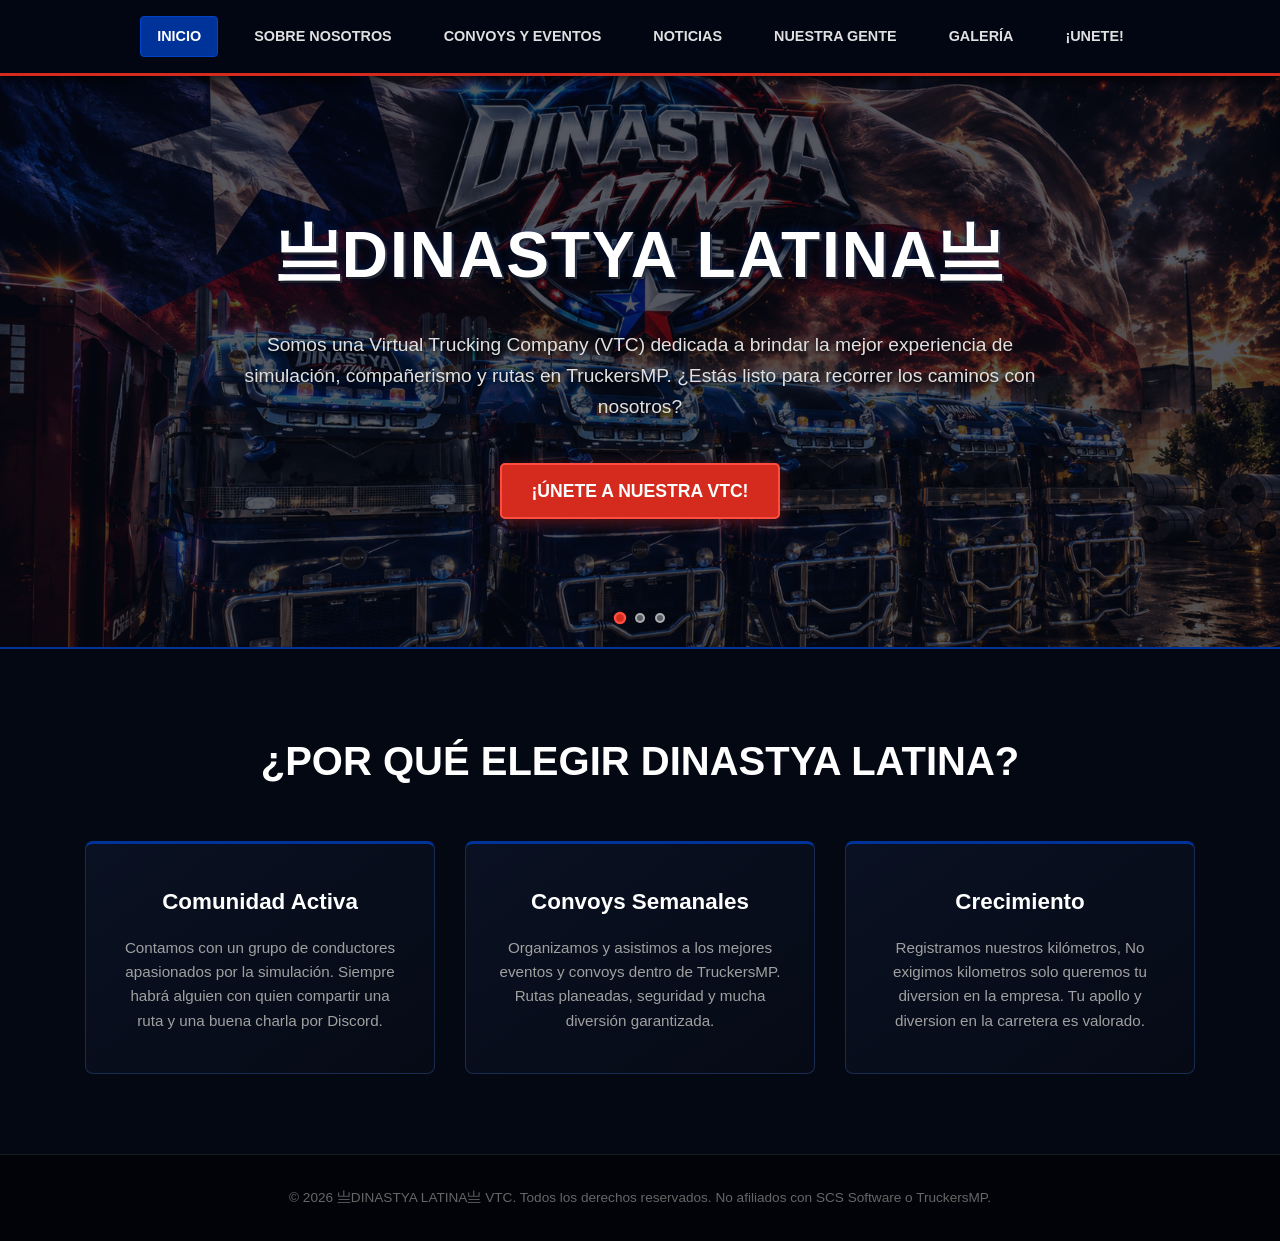
<file: index.html>
<!DOCTYPE html>
<html lang="es">
<head>
    <meta charset="UTF-8">
    <meta name="viewport" content="width=device-width, initial-scale=1.0">
    <title>亗DINASTYA LATINA亗 | VTC TruckersMP</title>
    <link rel="icon" type="image/png" href="imagenes/icono.png">
    <link rel="stylesheet" href="style.css">
</head>
<body>

    <header>
        <nav>
            <a href="index.html" class="active">INICIO</a>
            <a href="about.html">SOBRE NOSOTROS</a>
            <a href="events.html">CONVOYS Y EVENTOS</a>
            <a href="news.html">NOTICIAS</a>
            <a href="hub.html">NUESTRA GENTE</a>
            <a href="gallery.html">GALERÍA</a>
            <a href="contact.html">¡UNETE!</a>
        </nav>
    </header>

    <section class="hero">
        <!-- Fallback por si no hay imágenes -->
        <div class="hero-bg-fallback"></div>

        <!-- Slides de fondo -->
        <div class="hero-slide slide-1 active"></div>
        <div class="hero-slide slide-2"></div>
        <div class="hero-slide slide-3"></div>

        <!-- Contenido -->
        <div class="hero-content">
            <h1>亗DINASTYA LATINA亗</h1>
            <p>Somos una Virtual Trucking Company (VTC) dedicada a brindar la mejor experiencia de simulación, compañerismo y rutas en TruckersMP. ¿Estás listo para recorrer los caminos con nosotros?</p>
            <a href="contact.html" class="btn-unete">¡Únete a nuestra VTC!</a>
        </div>

        <!-- Indicadores de posición -->
        <div class="hero-dots">
            <div class="hero-dot active" data-index="0"></div>
            <div class="hero-dot" data-index="1"></div>
            <div class="hero-dot" data-index="2"></div>
        </div>
    </section>

    <script>
        const slides = document.querySelectorAll('.hero-slide');
        const dots   = document.querySelectorAll('.hero-dot');
        let current  = 0;
        const INTERVAL = 3000; // 5 segundos por imagen

        function goTo(index) {
            slides[current].classList.remove('active');
            dots[current].classList.remove('active');
            current = index % slides.length;
            slides[current].classList.add('active');
            dots[current].classList.add('active');
        }

        // Avance automático
        let timer = setInterval(() => goTo(current + 1), INTERVAL);

        // Click en los puntitos
        dots.forEach(dot => {
            dot.addEventListener('click', () => {
                clearInterval(timer);
                goTo(parseInt(dot.dataset.index));
                timer = setInterval(() => goTo(current + 1), INTERVAL);
            });
        });
    </script>

    <section class="info-section">
        <h2>¿Por qué elegir Dinastya Latina?</h2>
        <div class="features">
            <div class="feature-box">
                <h3>Comunidad Activa</h3>
                <p>Contamos con un grupo de conductores apasionados por la simulación. Siempre habrá alguien con quien compartir una ruta y una buena charla por Discord.</p>
            </div>
            <div class="feature-box">
                <h3>Convoys Semanales</h3>
                <p>Organizamos y asistimos a los mejores eventos y convoys dentro de TruckersMP. Rutas planeadas, seguridad y mucha diversión garantizada.</p>
            </div>
            <div class="feature-box">
                <h3>Crecimiento</h3>
                <p>Registramos nuestros kilómetros, No exigimos kilometros solo queremos tu diversion en la empresa. Tu apollo y diversion en la carretera es valorado.</p>
            </div>
        </div>
    </section>

    <footer>
        <p>&copy; 2026 亗DINASTYA LATINA亗 VTC. Todos los derechos reservados. No afiliados con SCS Software o TruckersMP.</p>
    </footer>
</body>
</html>
</file>
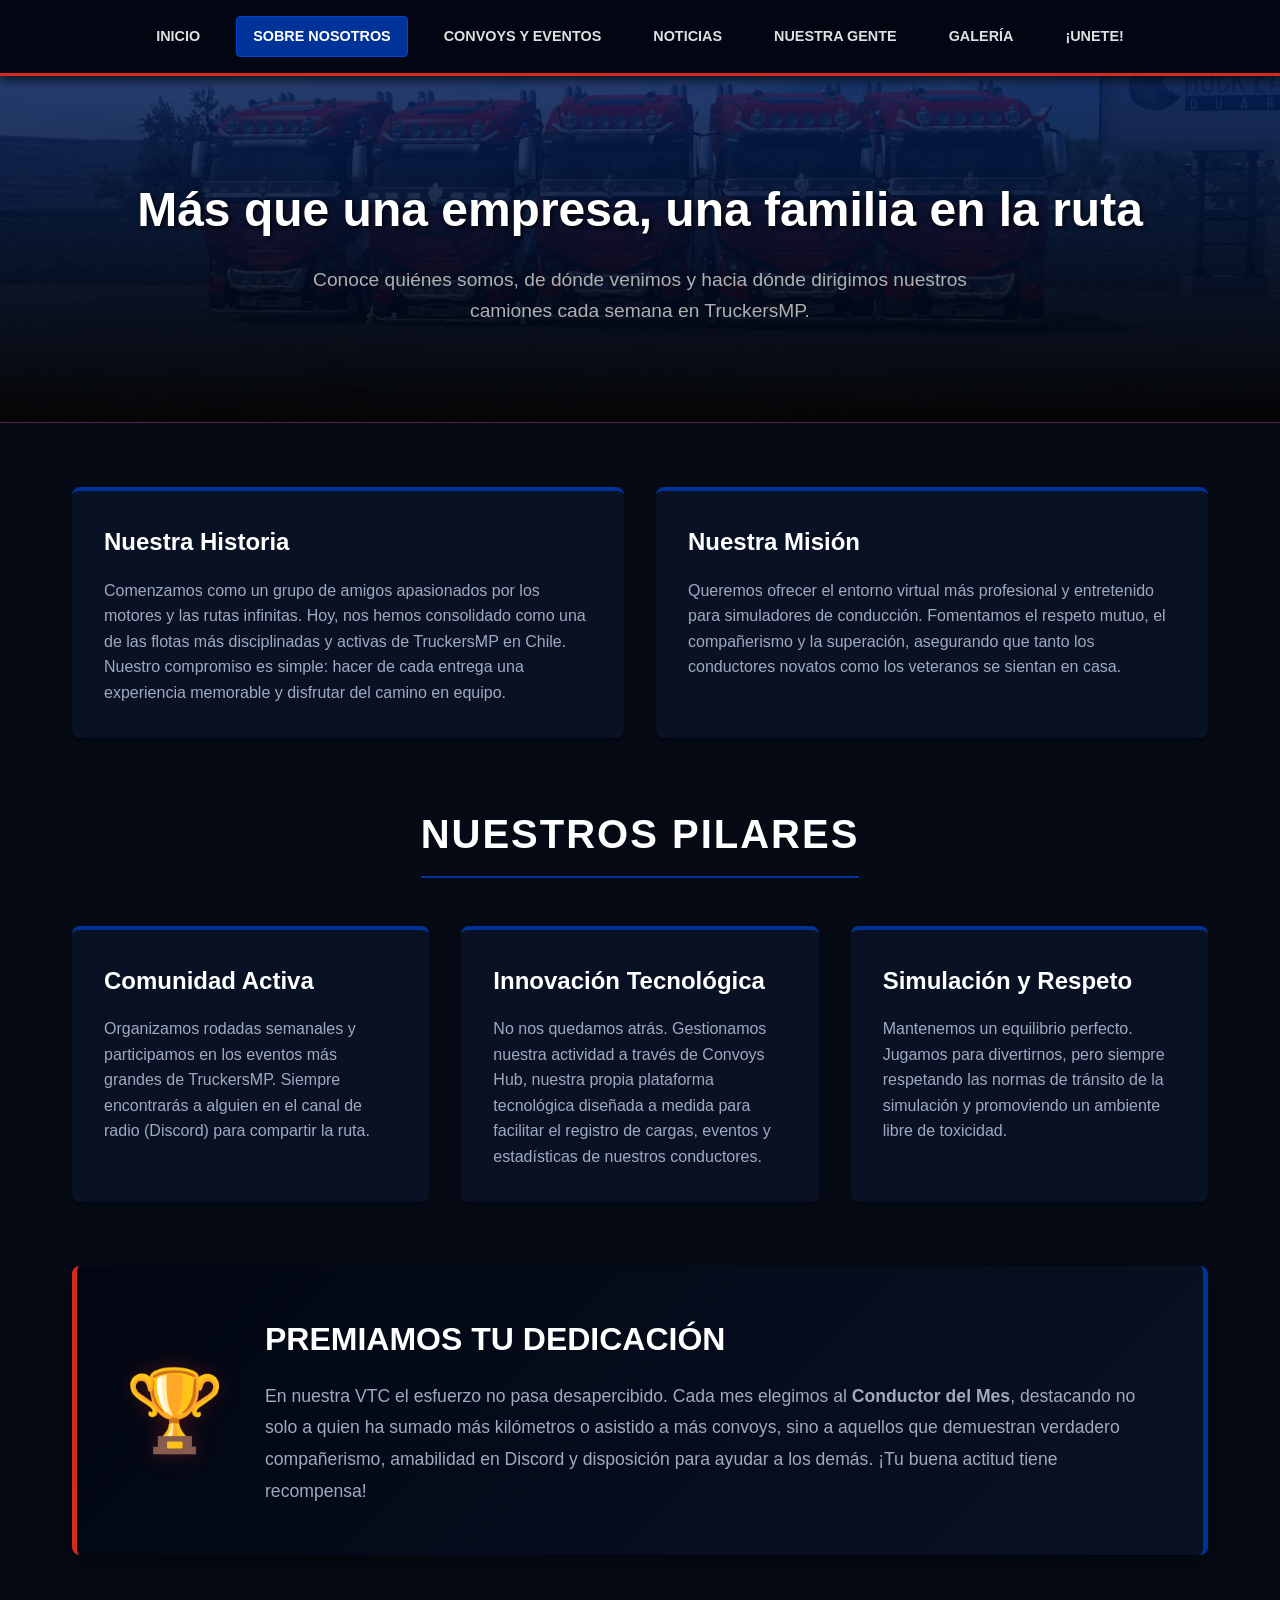
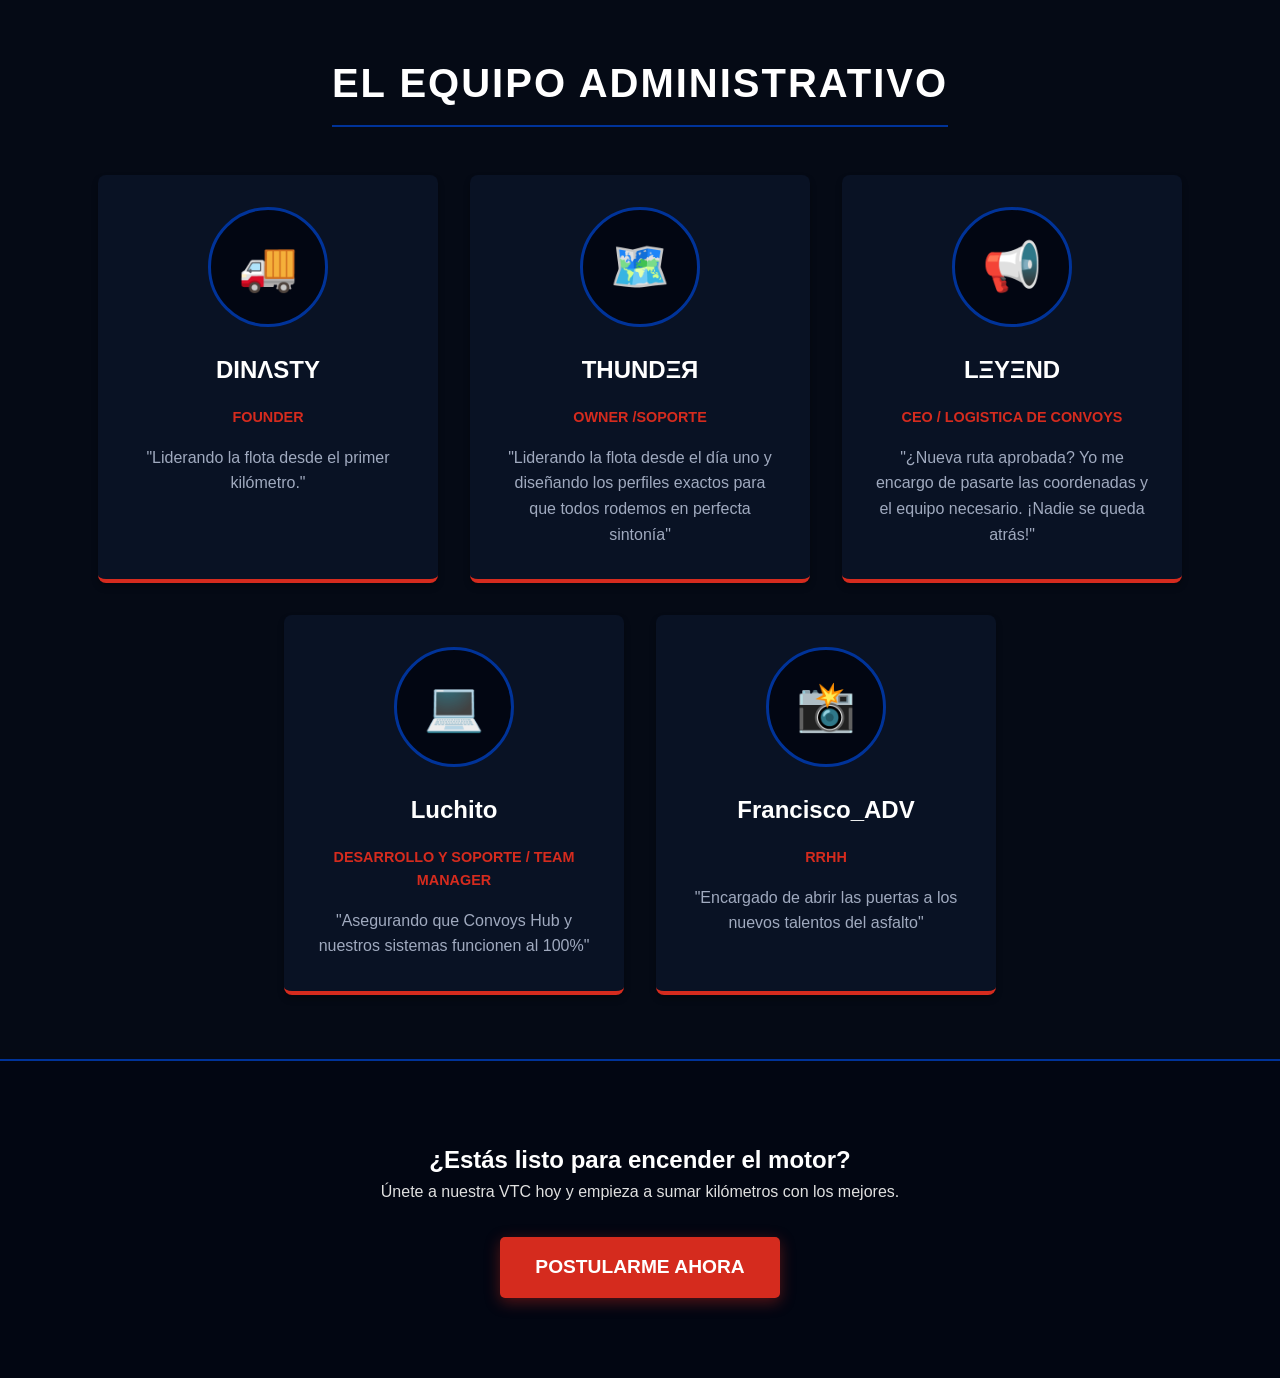
<file: about.html>
<!DOCTYPE html>
<html lang="es">

<head>
    <meta charset="UTF-8">
    <meta name="viewport" content="width=device-width, initial-scale=1.0">
    <title>Sobre Nosotros | VTC</title>
    <link rel="icon" type="image/png" href="imagenes/icono.png">
    <link rel="stylesheet" href="about.css">
</head>

<body>

    <header>
        <nav>
            <a href="index.html">INICIO</a>
            <a href="about.html" class="active">SOBRE NOSOTROS</a>
            <a href="events.html">CONVOYS Y EVENTOS</a>
            <a href="news.html">NOTICIAS</a>
            <a href="hub.html">NUESTRA GENTE</a>
            <a href="gallery.html">GALERÍA</a>
            <a href="contact.html">¡UNETE!</a>
        </nav>
    </header>

    <main>
        <section class="hero-about">
            <h1>Más que una empresa, una familia en la ruta</h1>
            <p>Conoce quiénes somos, de dónde venimos y hacia dónde dirigimos nuestros camiones cada semana en
                TruckersMP.</p>
        </section>

        <section class="container">
            <div class="grid-2">
                <div class="card">
                    <h3>Nuestra Historia</h3>
                    <p>Comenzamos como un grupo de amigos apasionados por los motores y las rutas infinitas. Hoy, nos
                        hemos consolidado como una de las flotas más disciplinadas y activas de TruckersMP en Chile.
                        Nuestro compromiso es simple: hacer de cada entrega una experiencia memorable y disfrutar del
                        camino en equipo.</p>
                </div>
                <div class="card">
                    <h3>Nuestra Misión</h3>
                    <p>Queremos ofrecer el entorno virtual más profesional y entretenido para simuladores de conducción.
                        Fomentamos el respeto mutuo, el compañerismo y la superación, asegurando que tanto los
                        conductores novatos como los veteranos se sientan en casa.</p>
                </div>
            </div>
        </section>

        <section class="container" style="padding-top: 0;">
            <div class="title-wrapper">
                <h2 class="section-title">Nuestros Pilares</h2>
            </div>
            <div class="grid-3">
                <div class="card">
                    <h3>Comunidad Activa</h3>
                    <p>Organizamos rodadas semanales y participamos en los eventos más grandes de TruckersMP. Siempre
                        encontrarás a alguien en el canal de radio (Discord) para compartir la ruta.</p>
                </div>
                <div class="card">
                    <h3>Innovación Tecnológica</h3>
                    <p>No nos quedamos atrás. Gestionamos nuestra actividad a través de Convoys Hub, nuestra propia
                        plataforma tecnológica diseñada a medida para facilitar el registro de cargas, eventos y
                        estadísticas de nuestros conductores.</p>
                </div>
                <div class="card">
                    <h3>Simulación y Respeto</h3>
                    <p>Mantenemos un equilibrio perfecto. Jugamos para divertirnos, pero siempre respetando las normas
                        de tránsito de la simulación y promoviendo un ambiente libre de toxicidad.</p>
                </div>
            </div>
        </section>

        <section class="container" style="padding-top: 0;">
            <div class="award-box">
                <div class="award-icon">🏆</div>
                <div class="award-text">
                    <h2>Premiamos tu Dedicación</h2>
                    <p>En nuestra VTC el esfuerzo no pasa desapercibido. Cada mes elegimos al <strong>Conductor del
                            Mes</strong>, destacando no solo a quien ha sumado más kilómetros o asistido a más convoys,
                        sino a aquellos que demuestran verdadero compañerismo, amabilidad en Discord y disposición para
                        ayudar a los demás. ¡Tu buena actitud tiene recompensa!</p>
                </div>
            </div>
        </section>

        <section class="container" style="padding-top: 0;">
            <div class="title-wrapper">
                <h2 class="section-title">El Equipo Administrativo</h2>
            </div>

            <div class="staff-flex">
                <div class="card staff-card">
                    <div class="staff-avatar">🚚</div>
                    <h3>DINΛSTY</h3>
                    <span class="role">founder</span>
                    <p>"Liderando la flota desde el primer kilómetro."</p>
                </div>
                <div class="card staff-card">
                    <div class="staff-avatar">🗺️</div>
                    <h3>THUNDΞЯ</h3>
                    <span class="role">owner /soporte</span>
                    <p>"Liderando la flota desde el día uno y diseñando los perfiles exactos para que todos rodemos en perfecta sintonía"</p>
                </div>
                <div class="card staff-card">
                    <div class="staff-avatar">📢</div>
                    <h3>LΞYΞND</h3>
                    <span class="role">ceo / logistica de convoys</span>
                    <p>"¿Nueva ruta aprobada? Yo me encargo de pasarte las coordenadas y el equipo necesario. ¡Nadie se
                        queda atrás!"</p>
                </div>
                <div class="card staff-card">
                    <div class="staff-avatar">💻</div>
                    <h3>Luchito</h3>
                    <span class="role">Desarrollo y Soporte / team manager</span>
                    <p>"Asegurando que Convoys Hub y nuestros sistemas funcionen al 100%"</p>
                </div>
                <div class="card staff-card">
                    <div class="staff-avatar">📸</div>
                    <h3>Francisco_ADV</h3>
                    <span class="role">rrhh</span>
                    <p>"Encargado de abrir las puertas a los nuevos talentos del asfalto"</p>
                </div>
            </div>
        </section>

        <section class="cta-section">
            <h2>¿Estás listo para encender el motor?</h2>
            <p>Únete a nuestra VTC hoy y empieza a sumar kilómetros con los mejores.</p>
            <a href="contact.html" class="btn">Postularme Ahora</a>
        </section>
    </main>

</body>

</html>
</file>
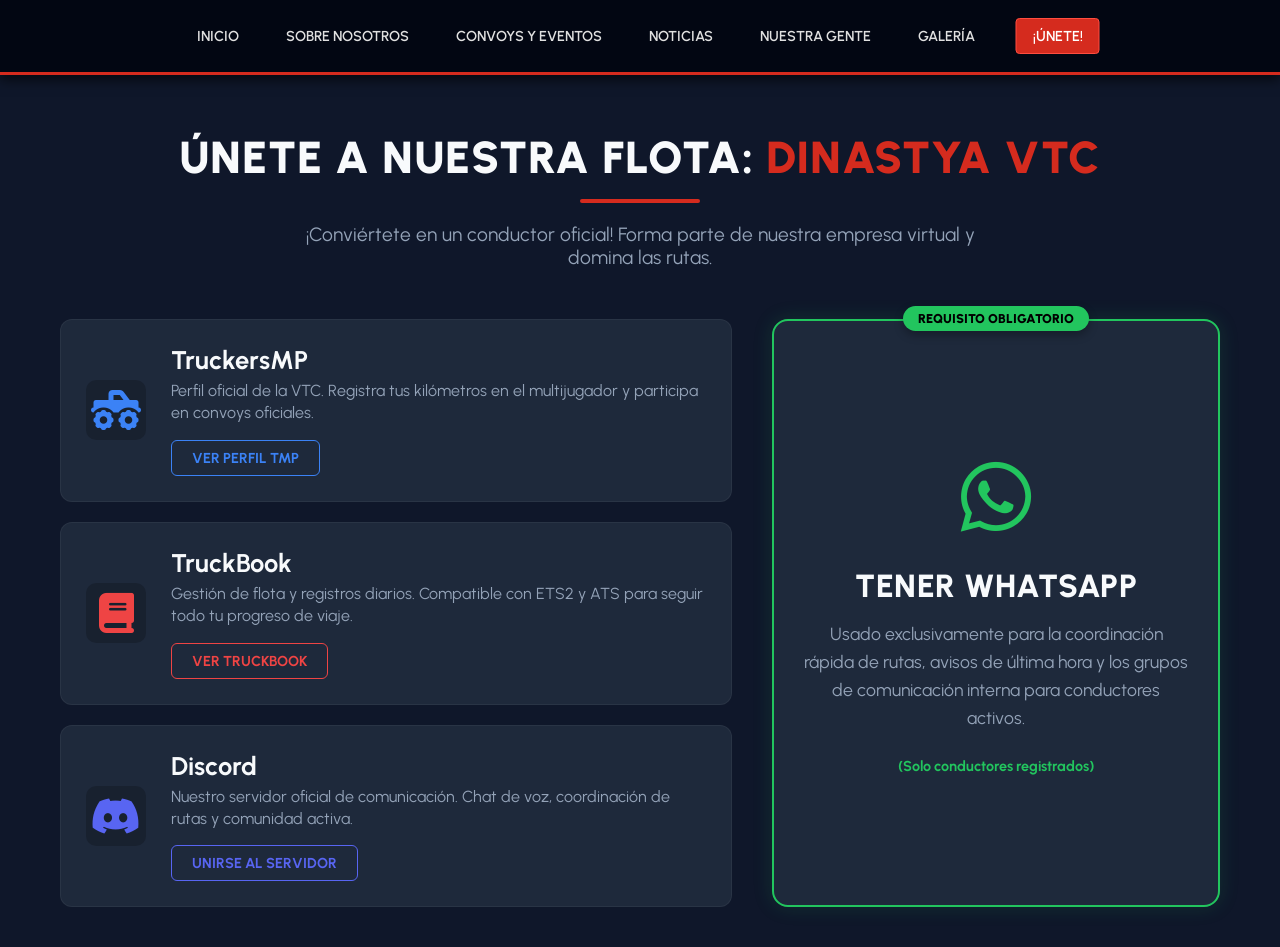
<file: contact.html>
<!DOCTYPE html>
<html lang="es">
<head>
    <meta charset="UTF-8">
    <meta name="viewport" content="width=device-width, initial-scale=1.0">
    <title>Únete a Dinastya VTC</title>
    <link href="https://fonts.googleapis.com/css2?family=Urbanist:wght@400;600;700;900&display=swap" rel="stylesheet">
    <link rel="stylesheet" href="https://cdnjs.cloudflare.com/ajax/libs/font-awesome/6.4.0/css/all.min.css">
    <link rel="icon" type="image/png" href="imagenes/icono.png">    
    <link rel="stylesheet" href="contact.css">
</head>
<body>

    <header class="main-header">
        <nav class="main-nav">
            <!-- Mueve la clase "active" al enlace que corresponda en cada archivo -->
            <a href="index.html">INICIO</a>
            <a href="about.html">SOBRE NOSOTROS</a>
            <a href="events.html">CONVOYS Y EVENTOS</a>
            <a href="news.html">NOTICIAS</a>
            <a href="hub.html">NUESTRA GENTE</a>
            <a href="gallery.html">GALERÍA</a>
            <a href="contact.html" class="btn-nav-unete">¡ÚNETE!</a>
        </nav>
    </header>

    <section class="join-section">
        <div class="join-container">
            
            <header class="join-header">
                <h1>Únete a nuestra flota: <span>Dinastya VTC</span></h1>
                <div class="divisor"></div>
                <p>¡Conviértete en un conductor oficial! Forma parte de nuestra empresa virtual y domina las rutas.</p>
            </header>

            <div class="join-grid">
                
                <div class="links-column">
                    
                    <div class="join-card tmp-card">
                        <div class="card-icon">
                            <i class="fa-solid fa-truck-monster"></i>
                        </div>
                        <div class="card-content">
                            <h3>TruckersMP</h3>
                            <p>Perfil oficial de la VTC. Registra tus kilómetros en el multijugador y participa en convoys oficiales.</p>
                            <a href="https://truckersmp.com/vtc/84535" target="_blank" class="btn-card">Ver Perfil TMP</a>
                        </div>
                    </div>

                    <div class="join-card tb-card">
                        <div class="card-icon">
                            <i class="fa-solid fa-book"></i>
                        </div>
                        <div class="card-content">
                            <h3>TruckBook</h3>
                            <p>Gestión de flota y registros diarios. Compatible con ETS2 y ATS para seguir todo tu progreso de viaje.</p>
                            <a href="https://trucksbook.eu/company/219122" target="_blank" class="btn-card">Ver TruckBook</a>
                        </div>
                    </div>

                    <div class="join-card dc-card">
                        <div class="card-icon">
                            <i class="fa-brands fa-discord"></i>
                        </div>
                        <div class="card-content">
                            <h3>Discord</h3>
                            <p>Nuestro servidor oficial de comunicación. Chat de voz, coordinación de rutas y comunidad activa.</p>
                            <a href="https://discord.com/channels/1181679997770018989/1502462021583765615" target="_blank" class="btn-card">Unirse al Servidor</a>
                        </div>
                    </div>

                </div>

                <div class="requirement-column">
                    <div class="req-card whatsapp-card">
                        <div class="req-badge">Requisito Obligatorio</div>
                        <div class="whatsapp-icon">
                            <i class="fa-brands fa-whatsapp"></i>
                        </div>
                        <h2>Tener WhatsApp</h2>
                        <p class="req-desc">
                            Usado exclusivamente para la coordinación rápida de rutas, avisos de última hora y los grupos de comunicación interna para conductores activos.
                        </p>
                        <span class="req-note">(Solo conductores registrados)</span>
                    </div>
                </div>

            </div>

        </div>
    </section>

</body>
</html>
</file>
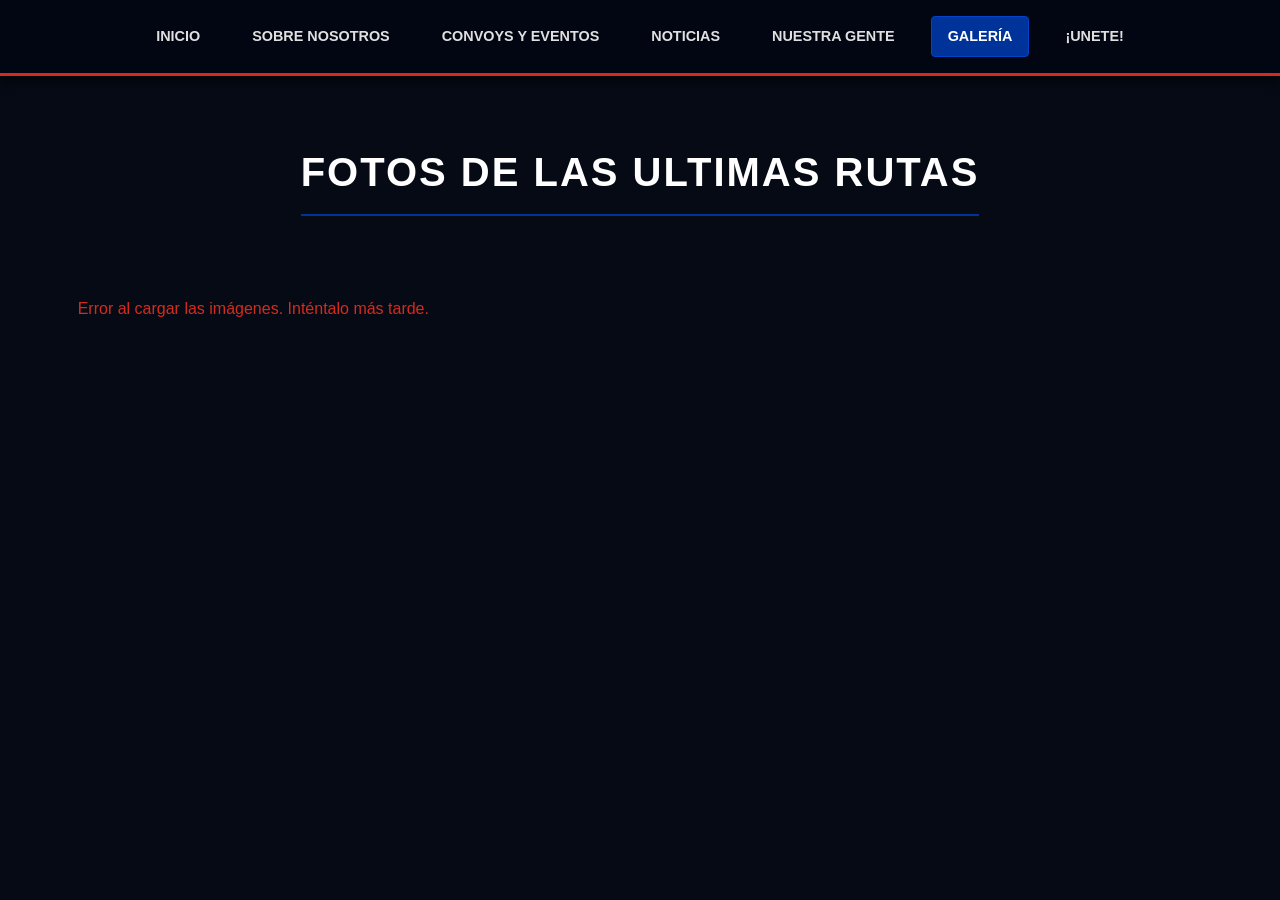
<file: gallery.html>
<!DOCTYPE html>
<html lang="es">

<head>
    <meta charset="UTF-8">
    <meta name="viewport" content="width=device-width, initial-scale=1.0">
    <title>Galería | VTC</title>
    <link rel="icon" type="image/png" href="imagenes/icono.png">
    <link rel="stylesheet" href="gallery.css"> 
</head>

<body>

    <header>
        <nav>
            <a href="index.html">INICIO</a>
            <a href="about.html">SOBRE NOSOTROS</a>
            <a href="events.html">CONVOYS Y EVENTOS</a>
            <a href="news.html">NOTICIAS</a>
            <a href="hub.html">NUESTRA GENTE</a>
            <a href="gallery.html" class="active">GALERÍA</a>
            <a href="contact.html">¡UNETE!</a>
        </nav>
    </header>

    <main>
        <section class="container">
            <div class="title-wrapper">
                <h2 class="section-title">Fotos de las ultimas rutas</h2>
            </div>
            
            <div class="grid-galeria" id="galeria-fotos">
                </div>
        </section>
    </main>

    <script>
        // CONFIGURACIÓN DE TU SUPABASE
        // Reemplaza esto con tus credenciales reales de Supabase
        const SUPABASE_URL = 'https://njkiskomshvikwvxbpbf.supabase.co';
        const SUPABASE_ANON_KEY = 'sb_publishable_FRN5siu71w2-l0mCNpcZLA_3-F2Wmls';

        async function cargarGaleria() {
            const contenedor = document.getElementById('galeria-fotos');
            
            try {
                // Hacemos la petición a la API de Supabase ordenando por las más recientes
                const respuesta = await fetch(`${SUPABASE_URL}/rest/v1/galeria?select=*&order=created_at.desc`, {
                    headers: {
                        'apikey': SUPABASE_ANON_KEY,
                        'Authorization': `Bearer ${SUPABASE_ANON_KEY}`
                    }
                });

                if (!respuesta.ok) {
                    throw new Error('Error al conectar con Supabase');
                }

                const fotos = await respuesta.json();

                // Si no hay fotos todavía
                if (fotos.length === 0) {
                    contenedor.innerHTML = `<p style="text-align:center; color:#a0a0a0; width:100%;">Pronto verás las fotos de los convoys aquí...</p>`;
                    return;
                }

                // Limpiamos el contenedor por si acaso
                contenedor.innerHTML = '';

                // Recorremos las fotos de la base de datos y creamos las etiquetas <img>
                fotos.forEach(foto => {
                    const img = document.createElement('img');
                    img.src = foto.url_imagen;
                    img.alt = foto.descripcion || 'Foto de Convoy';
                    img.className = 'foto-galeria';
                    
                    contenedor.appendChild(img);
                });

            } catch (error) {
                console.error('Error:', error);
                contenedor.innerHTML = `<p style="text-align:center; color:#D52B1E; width:100%;">Error al cargar las imágenes. Inténtalo más tarde.</p>`;
            }
        }

        // Ejecutar la función cuando cargue la página
        document.addEventListener('DOMContentLoaded', cargarGaleria);
    </script>

</body>
</html>
</file>
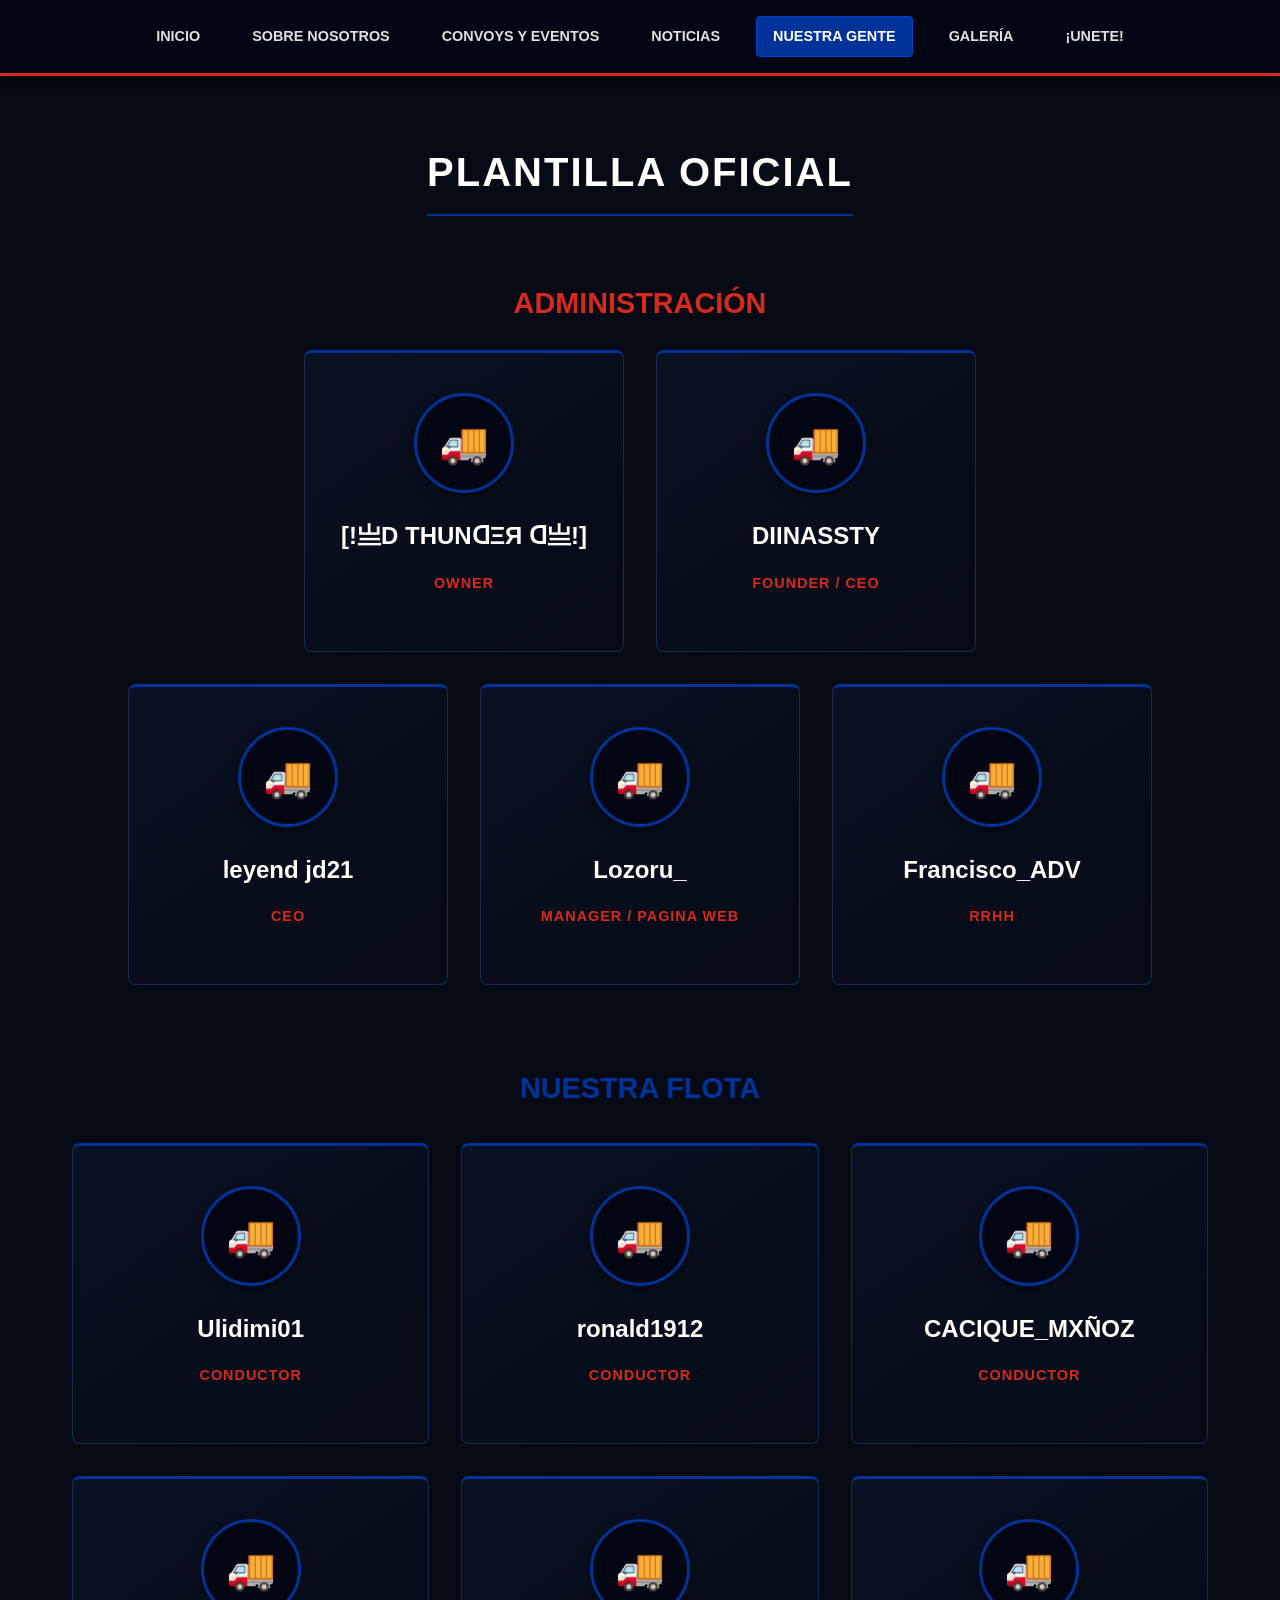
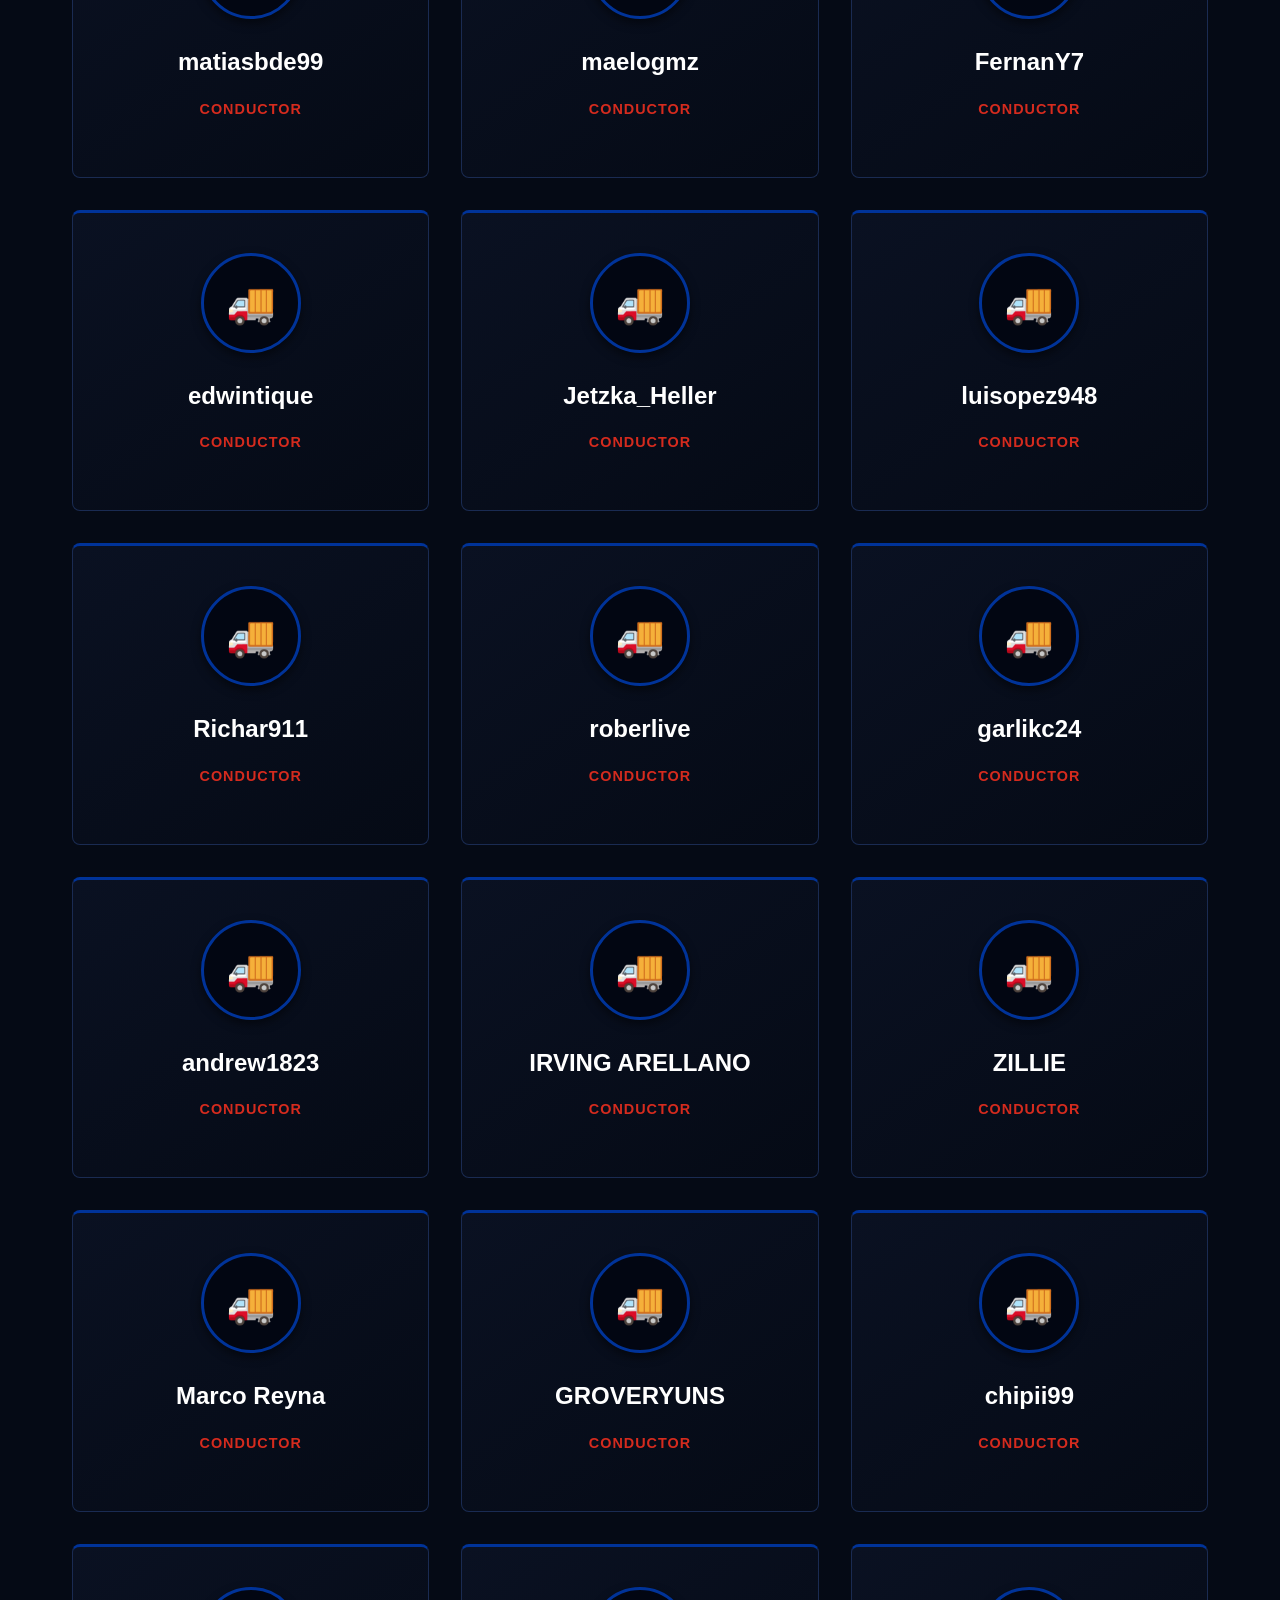
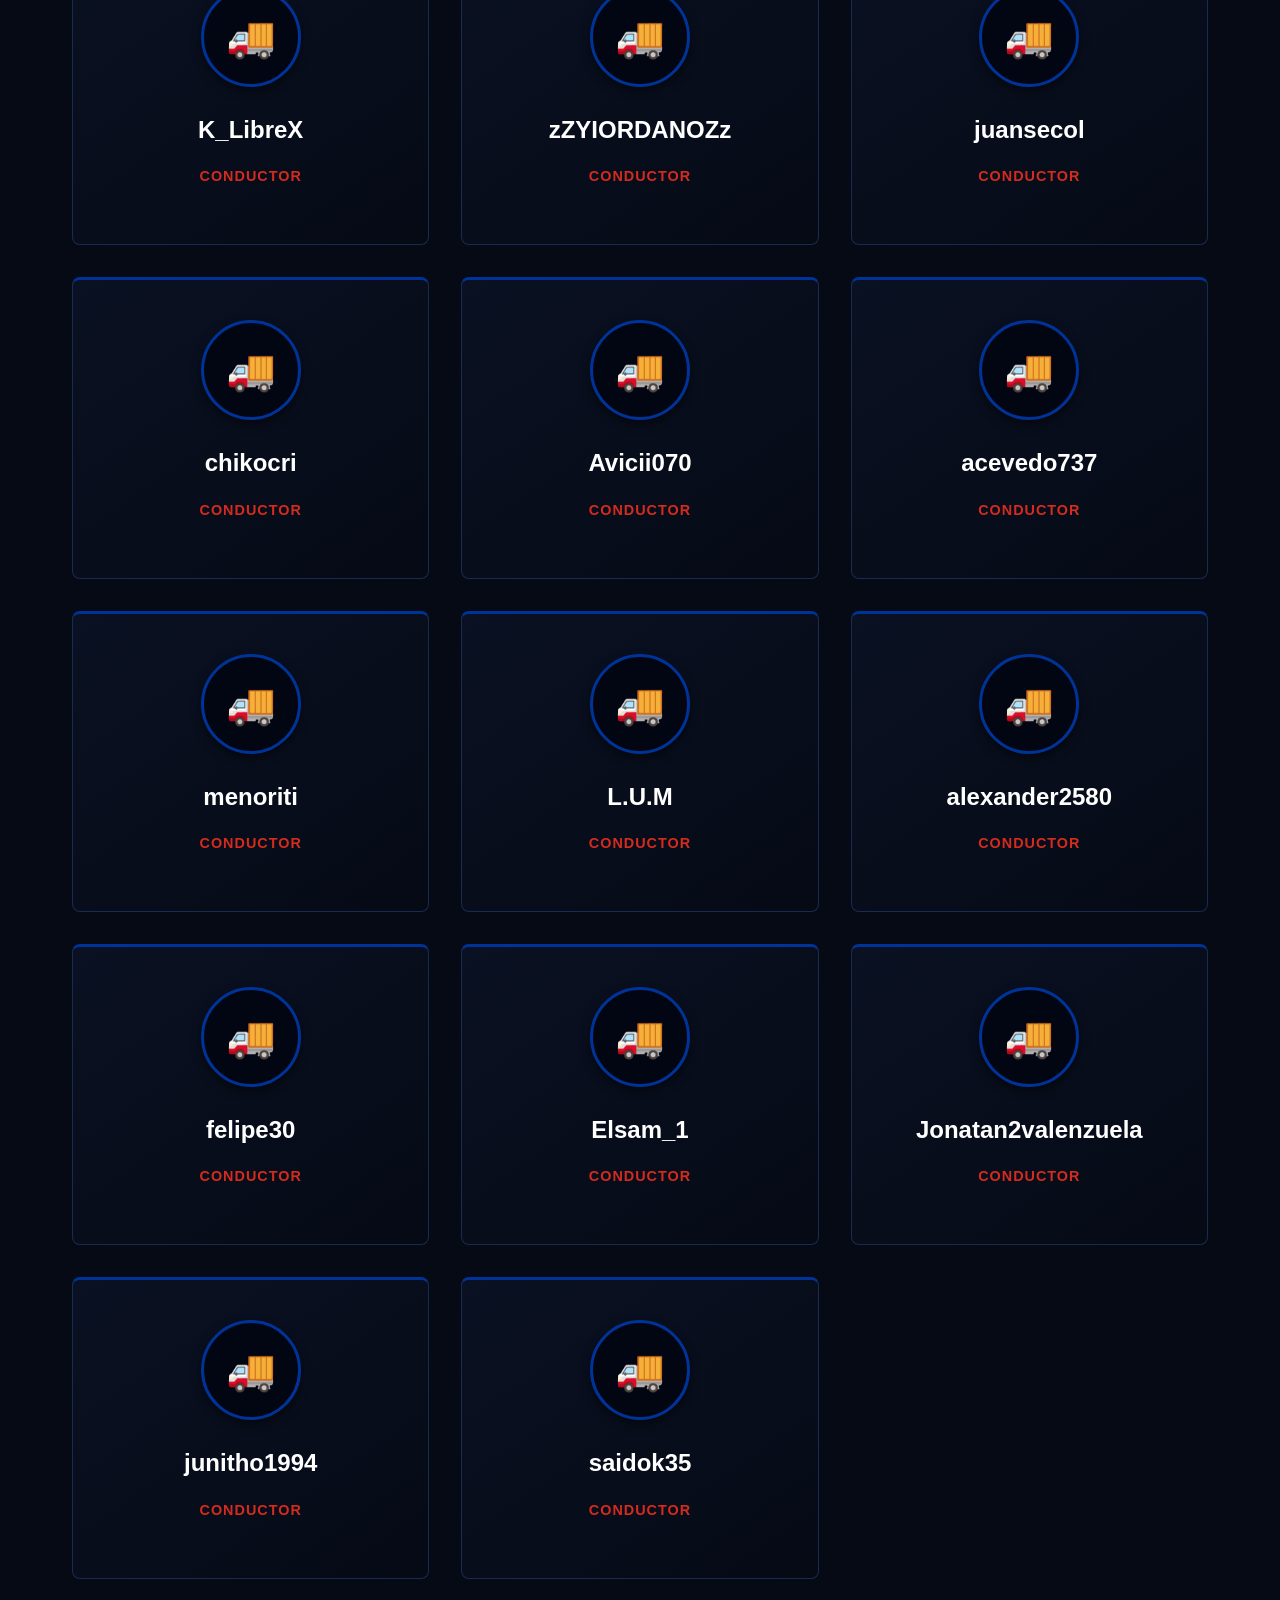
<file: hub.html>
<!DOCTYPE html>
<html lang="es">

<head>
    <meta charset="UTF-8">
    <meta name="viewport" content="width=device-width, initial-scale=1.0">
    <title>Nuestra Flota | VTC</title>
    <link rel="icon" type="image/png" href="imagenes/icono.png">
    <link rel="stylesheet" href="hub.css">
</head>

<body>

    <header>
        <nav>
            <a href="index.html">INICIO</a>
            <a href="about.html">SOBRE NOSOTROS</a>
            <a href="events.html">CONVOYS Y EVENTOS</a>
            <a href="news.html">NOTICIAS</a>
            <a href="hub.html" class="active">NUESTRA GENTE</a>
            <a href="gallery.html">GALERÍA</a>
            <a href="contact.html">¡UNETE!</a>
        </nav>
    </header>

    <main>
        <section class="container">
            <div class="title-wrapper">
                <h2 class="section-title">Plantilla Oficial</h2>
            </div>

           <!-- ==========================================
                 SECCIÓN 1: ADMINISTRACIÓN Y GERENCIA
                 ========================================== -->
            <div class="title-wrapper" style="margin-top: 1rem;">
                <h3 style="color: #D52B1E; font-size: 1.8rem; margin-bottom: 1.5rem; text-transform: uppercase;">Administración</h3>
            </div>
            
            <!-- AQUÍ EMPIEZA LA PIRÁMIDE -->
            <div class="admin-pyramid">
                
                <!-- FILA SUPERIOR (2 TARJETAS) -->
                <div class="pyramid-row">
                    <div class="card staff-card">
                        <div class="staff-avatar">🚚</div>
                        <h3>[!亗D THUNꓷΞЯ ꓷ亗!]</h3>
                        <span class="role">OWNER</span>
                    </div>

                    <div class="card staff-card">
                        <div class="staff-avatar">🚚</div>
                        <h3>DIINASSTY</h3>
                        <span class="role">FOUNDER / CEO</span>
                    </div>
                </div>

                <!-- FILA INFERIOR (3 TARJETAS) -->
                <div class="pyramid-row">
                    <div class="card staff-card">
                        <div class="staff-avatar">🚚</div>
                        <h3>leyend jd21</h3>
                        <span class="role">CEO</span>
                    </div>

                    <div class="card staff-card">
                        <div class="staff-avatar">🚚</div>
                        <h3>Lozoru_</h3>
                        <span class="role">MANAGER / PAGINA WEB</span>
                    </div>

                    <div class="card staff-card">
                        <div class="staff-avatar">🚚</div>
                        <h3>Francisco_ADV</h3>
                        <span class="role">RRHH</span>
                    </div>
                </div>

            </div>

            <!-- ==========================================
                 SECCIÓN 2: CONDUCTORES
                 ========================================== -->
            <div class="title-wrapper" style="margin-top: 5rem;">
                <h3 style="color: #003399; font-size: 1.8rem; margin-bottom: 1.5rem; text-transform: uppercase;">Nuestra Flota</h3>
            </div>

            <div class="grid-flota">
                <!-- CONDUCTORES -->
                <div class="card staff-card">
                    <div class="staff-avatar">🚚</div>
                    <h3>Ulidimi01</h3>
                    <span class="role">Conductor</span>
                </div>

                <div class="card staff-card">
                    <div class="staff-avatar">🚚</div>
                    <h3>ronald1912</h3>
                    <span class="role">Conductor</span>
                </div>

                <div class="card staff-card">
                    <div class="staff-avatar">🚚</div>
                    <h3>CACIQUE_MXÑOZ</h3>
                    <span class="role">Conductor</span>
                </div>

                <div class="card staff-card">
                    <div class="staff-avatar">🚚</div>
                    <h3>matiasbde99</h3>
                    <span class="role">Conductor</span>
                </div>

                <div class="card staff-card">
                    <div class="staff-avatar">🚚</div>
                    <h3>maelogmz</h3>
                    <span class="role">Conductor</span>
                </div>

                <div class="card staff-card">
                    <div class="staff-avatar">🚚</div>
                    <h3>FernanY7</h3>
                    <span class="role">Conductor</span>
                </div>

                <div class="card staff-card">
                    <div class="staff-avatar">🚚</div>
                    <h3>edwintique</h3>
                    <span class="role">Conductor</span>
                </div>

                <div class="card staff-card">
                    <div class="staff-avatar">🚚</div>
                    <h3>Jetzka_Heller</h3>
                    <span class="role">Conductor</span>
                </div>

                <div class="card staff-card">
                    <div class="staff-avatar">🚚</div>
                    <h3>luisopez948</h3>
                    <span class="role">Conductor</span>
                </div>

                <div class="card staff-card">
                    <div class="staff-avatar">🚚</div>
                    <h3>Richar911</h3>
                    <span class="role">Conductor</span>
                </div>

                <div class="card staff-card">
                    <div class="staff-avatar">🚚</div>
                    <h3>roberlive</h3>
                    <span class="role">Conductor</span>
                </div>

                <div class="card staff-card">
                    <div class="staff-avatar">🚚</div>
                    <h3>garlikc24</h3>
                    <span class="role">Conductor</span>
                </div>

                <div class="card staff-card">
                    <div class="staff-avatar">🚚</div>
                    <h3>andrew1823</h3>
                    <span class="role">Conductor</span>
                </div>

                <div class="card staff-card">
                    <div class="staff-avatar">🚚</div>
                    <h3>IRVING ARELLANO</h3>
                    <span class="role">Conductor</span>
                </div>

                <div class="card staff-card">
                    <div class="staff-avatar">🚚</div>
                    <h3>ZILLIE</h3>
                    <span class="role">Conductor</span>
                </div>

                <div class="card staff-card">
                    <div class="staff-avatar">🚚</div>
                    <h3>Marco Reyna</h3>
                    <span class="role">Conductor</span>
                </div>

                <div class="card staff-card">
                    <div class="staff-avatar">🚚</div>
                    <h3>GROVERYUNS</h3>
                    <span class="role">Conductor</span>
                </div>

                <div class="card staff-card">
                    <div class="staff-avatar">🚚</div>
                    <h3>chipii99</h3>
                    <span class="role">Conductor</span>
                </div>

                <div class="card staff-card">
                    <div class="staff-avatar">🚚</div>
                    <h3>K_LibreX</h3>
                    <span class="role">Conductor</span>
                </div>

                <div class="card staff-card">
                    <div class="staff-avatar">🚚</div>
                    <h3>zZYIORDANOZz</h3>
                    <span class="role">Conductor</span>
                </div>

                <div class="card staff-card">
                    <div class="staff-avatar">🚚</div>
                    <h3>juansecol</h3>
                    <span class="role">Conductor</span>
                </div>

                <div class="card staff-card">
                    <div class="staff-avatar">🚚</div>
                    <h3>chikocri</h3>
                    <span class="role">Conductor</span>
                </div>

                <div class="card staff-card">
                    <div class="staff-avatar">🚚</div>
                    <h3>Avicii070</h3>
                    <span class="role">Conductor</span>
                </div>

                <div class="card staff-card">
                    <div class="staff-avatar">🚚</div>
                    <h3>acevedo737</h3>
                    <span class="role">Conductor</span>
                </div>

                <div class="card staff-card">
                    <div class="staff-avatar">🚚</div>
                    <h3>menoriti</h3>
                    <span class="role">Conductor</span>
                </div>

                <div class="card staff-card">
                    <div class="staff-avatar">🚚</div>
                    <h3>L.U.M</h3>
                    <span class="role">Conductor</span>
                </div>

                <div class="card staff-card">
                    <div class="staff-avatar">🚚</div>
                    <h3>alexander2580</h3>
                    <span class="role">Conductor</span>
                </div>

                <div class="card staff-card">
                    <div class="staff-avatar">🚚</div>
                    <h3>felipe30</h3>
                    <span class="role">Conductor</span>
                </div>

                <div class="card staff-card">
                    <div class="staff-avatar">🚚</div>
                    <h3>Elsam_1</h3>
                    <span class="role">Conductor</span>
                </div>

                <div class="card staff-card">
                    <div class="staff-avatar">🚚</div>
                    <h3>Jonatan2valenzuela</h3>
                    <span class="role">Conductor</span>
                </div>

                <div class="card staff-card">
                    <div class="staff-avatar">🚚</div>
                    <h3>junitho1994</h3>
                    <span class="role">Conductor</span>
                </div>

                <div class="card staff-card">
                    <div class="staff-avatar">🚚</div>
                    <h3>saidok35</h3>
                    <span class="role">Conductor</span>
                </div>
            </div>
        </section>
    </main>

</body>

</html>
</file>
<file: style.css>
/* --- ESTILOS GENERALES --- */
* {
    margin: 0;
    padding: 0;
    box-sizing: border-box;
    font-family: 'Segoe UI', Tahoma, Geneva, Verdana, sans-serif;
}

body {
    background-color: #050a15;
    /* Azul extremadamente oscuro, casi negro */
    color: #e0e0e0;
    /* Texto plateado/metálico */
    line-height: 1.6;
}

/* --- BARRA DE NAVEGACIÓN --- */
header {
    background-color: #020612;
    border-bottom: 3px solid #D52B1E;
    /* Rojo vibrante tipo bandera */
    position: sticky;
    top: 0;
    z-index: 1000;
    box-shadow: 0 4px 10px rgba(0, 0, 0, 0.7);
}

nav {
    display: flex;
    justify-content: center;
    align-items: center;
    padding: 1rem 2rem;
    flex-wrap: wrap;
    gap: 20px;
}

nav a {
    text-decoration: none;
    color: #e0e0e0;
    font-weight: 600;
    font-size: 0.9rem;
    text-transform: uppercase;
    padding: 8px 16px;
    border-radius: 4px;
    transition: all 0.3s ease;
}

nav a:hover {
    color: #ffffff;
    background-color: rgba(213, 43, 30, 0.2);
    /* Fondo rojizo semitransparente al pasar el mouse */
    transform: translateY(-2px);
}

/* Estilo para la página actual (INICIO en este caso) */
nav a.active {
    background-color: #003399;
    /* Azul de la estrella/centro */
    color: #ffffff;
    border: 1px solid #0044cc;
}

/* --- SECCIÓN HERO (Principal) --- */
.hero {
    position: relative;
    text-align: center;
    padding: 8rem 2rem;
    border-bottom: 2px solid #003399;
    overflow: hidden;
    min-height: 520px;
    display: flex;
    flex-direction: column;
    align-items: center;
    justify-content: center;
}

/* Slides de fondo */
.hero-slide {
    position: absolute;
    inset: 0;
    background-size: cover;
    background-position: center;
    background-repeat: no-repeat;
    opacity: 0;
    transition: opacity 1.5s ease-in-out;
    z-index: 0;
}

/* Overlay oscuro sobre cada imagen para legibilidad */
.hero-slide::after {
    content: '';
    position: absolute;
    inset: 0;
    background: rgba(5, 10, 21, 0.68);
}

.hero-slide.slide-1 { background-image: url('imagenes/imagen1.png'); }
.hero-slide.slide-2 { background-image: url('imagenes/imagen2.png'); }
.hero-slide.slide-3 { background-image: url('imagenes/imagen3.png'); }

.hero-slide.active {
    opacity: 1;
}

/* Fallback si no hay imágenes */
.hero-bg-fallback {
    position: absolute;
    inset: 0;
    background: radial-gradient(circle, #0a142e 0%, #050a15 80%);
    z-index: -1;
}

/* Contenido del hero encima de los slides */
.hero-content {
    position: relative;
    z-index: 1;
}

.hero h1 {
    font-size: 4rem;
    color: #ffffff;
    margin-bottom: 1.5rem;
    letter-spacing: 2px;
    text-shadow:
        0 2px 4px rgba(0, 0, 0, 0.8),
        0 0 10px rgba(0, 51, 153, 0.5),
        2px 2px 0px #4a4a4a;
}

.hero p {
    font-size: 1.2rem;
    max-width: 800px;
    margin: 0 auto 2.5rem auto;
    color: #e0e0e0;
    text-shadow: 0 2px 4px rgba(0, 0, 0, 0.8);
}

/* Indicadores de slide (puntitos) */
.hero-dots {
    position: absolute;
    bottom: 1.5rem;
    left: 50%;
    transform: translateX(-50%);
    display: flex;
    gap: 10px;
    z-index: 2;
}

.hero-dot {
    width: 10px;
    height: 10px;
    border-radius: 50%;
    background: rgba(255,255,255,0.35);
    border: 2px solid rgba(255,255,255,0.5);
    cursor: pointer;
    transition: background 0.3s ease, transform 0.3s ease;
}

.hero-dot.active {
    background: #D52B1E;
    border-color: #ff4d40;
    transform: scale(1.25);
}

/* Botón de acción principal */
.btn-unete {
    display: inline-block;
    padding: 12px 30px;
    background-color: #D52B1E;
    /* Rojo */
    color: #ffffff;
    text-decoration: none;
    font-weight: bold;
    font-size: 1.1rem;
    text-transform: uppercase;
    border-radius: 5px;
    border: 2px solid #ff4d40;
    transition: all 0.3s ease;
    box-shadow: 0 4px 15px rgba(213, 43, 30, 0.4);
}

.btn-unete:hover {
    background-color: #ff1a00;
    box-shadow: 0 6px 20px rgba(213, 43, 30, 0.6);
    transform: scale(1.05);
}

/* --- SECCIÓN DE INFORMACIÓN (Features) --- */
.info-section {
    padding: 5rem 2rem;
    text-align: center;
    background-color: #030812;
}

.info-section h2 {
    font-size: 2.5rem;
    color: #ffffff;
    margin-bottom: 3rem;
    text-transform: uppercase;
}

.features {
    display: flex;
    justify-content: center;
    flex-wrap: wrap;
    gap: 30px;
    max-width: 1200px;
    margin: 0 auto;
}

.feature-box {
    background: linear-gradient(145deg, #0a1122, #050a15);
    border: 1px solid #1a2b52;
    border-top: 3px solid #003399;
    /* Detalle azul superior */
    padding: 2.5rem 2rem;
    border-radius: 8px;
    width: 100%;
    max-width: 350px;
    transition: transform 0.3s ease, box-shadow 0.3s ease;
}

.feature-box:hover {
    transform: translateY(-10px);
    box-shadow: 0 10px 25px rgba(0, 51, 153, 0.3);
    border-top: 3px solid #D52B1E;
    /* Cambia a rojo al pasar el mouse */
}

.feature-box h3 {
    color: #ffffff;
    font-size: 1.4rem;
    margin-bottom: 1rem;
}

.feature-box p {
    color: #a0a0a0;
    font-size: 0.95rem;
}

/* --- FOOTER --- */
footer {
    background-color: #010308;
    text-align: center;
    padding: 2rem;
    border-top: 1px solid #1a1a1a;
}

footer p {
    color: #666666;
    font-size: 0.85rem;
}


/* Respeta preferencia de movimiento reducido */
@media (prefers-reduced-motion: reduce) {
    .hero-slide {
        transition: none;
    }
}
</file>
<file: about.css>
/* =========================================
   ESTILOS GENERALES
   ========================================= */
* {
    margin: 0;
    padding: 0;
    box-sizing: border-box;
    font-family: 'Segoe UI', Tahoma, Geneva, Verdana, sans-serif;
}

body {
    background-color: #050a15; 
    color: #e0e0e0; 
    line-height: 1.6;
}

header {
    background-color: #020612;
    border-bottom: 3px solid #D52B1E; 
    position: sticky;
    top: 0;
    z-index: 1000;
    box-shadow: 0 4px 10px rgba(0, 0, 0, 0.7);
}

nav {
    display: flex;
    justify-content: center;
    align-items: center;
    padding: 1rem 2rem;
    flex-wrap: wrap;
    gap: 20px;
}

nav a {
    text-decoration: none;
    color: #e0e0e0;
    font-weight: 600;
    font-size: 0.9rem;
    text-transform: uppercase;
    padding: 8px 16px;
    border-radius: 4px;
    transition: all 0.3s ease;
}

nav a:hover {
    color: #ffffff;
    background-color: rgba(213, 43, 30, 0.2); 
    transform: translateY(-2px);
}

nav a.active {
    background-color: #003399; 
    color: #ffffff;
    border: 1px solid #0044cc;
}

/* =========================================
   ESTILOS PARA "SOBRE NOSOTROS"
   ========================================= */

.container {
    max-width: 1200px;
    margin: 0 auto;
    padding: 4rem 2rem;
}

h1, h2, h3 {
    color: #ffffff;
}

.section-title {
    text-align: center;
    font-size: 2.5rem;
    margin-bottom: 3rem;
    text-transform: uppercase;
    letter-spacing: 2px;
    border-bottom: 2px solid #003399;
    display: inline-block;
    padding-bottom: 10px;
}

.title-wrapper {
    text-align: center;
}

/* --- SECCIÓN HÉROE --- */
.hero-about {
    background: linear-gradient(rgba(4, 31, 87, 0.85), rgba(0, 0, 0, 0.95)), url('/imagenes/imagen4.png') center/cover;
    text-align: center;
    padding: 6rem 2rem;
    border-bottom: 1px solid rgba(213, 43, 30, 0.3);
}

.hero-about h1 {
    font-size: 3rem;
    margin-bottom: 1rem;
    color: #ffffff;
    text-shadow: 2px 2px 4px rgba(0,0,0,0.8);
}

.hero-about p {
    font-size: 1.2rem;
    max-width: 700px;
    margin: 0 auto;
    color: #b0b0b0;
}

/* --- GRIDS --- */
.grid-2, .grid-3 {
    display: grid;
    gap: 2rem;
}

.grid-2 {
    grid-template-columns: repeat(auto-fit, minmax(400px, 1fr));
}

.grid-3 {
    grid-template-columns: repeat(auto-fit, minmax(300px, 1fr));
}

/* --- TARJETAS --- */
.card {
    background-color: #091224; 
    padding: 2rem;
    border-radius: 8px;
    border-top: 4px solid #003399; 
    box-shadow: 0 4px 6px rgba(0,0,0,0.3);
    transition: transform 0.3s ease, box-shadow 0.3s ease;
}

.card:hover {
    transform: translateY(-5px);
    box-shadow: 0 8px 15px rgba(213, 43, 30, 0.15); 
    border-top: 4px solid #D52B1E; 
}

.card h3 {
    font-size: 1.5rem;
    margin-bottom: 1rem;
    color: #ffffff;
}

.card p {
    color: #a0aabf;
}

/* --- SECCIÓN RECONOCIMIENTO MENSUAL --- */
.award-box {
    background: linear-gradient(135deg, #020612 0%, #091224 100%);
    border-left: 5px solid #D52B1E;
    border-right: 5px solid #003399;
    border-radius: 8px;
    padding: 3rem;
    display: flex;
    align-items: center;
    gap: 2.5rem;
    box-shadow: 0 8px 20px rgba(0,0,0,0.4);
    margin-bottom: 2rem;
}

.award-icon {
    font-size: 5rem;
    text-shadow: 0 0 20px rgba(213, 43, 30, 0.3);
    flex-shrink: 0;
}

.award-text h2 {
    font-size: 2rem;
    color: #ffffff;
    margin-bottom: 1rem;
    text-transform: uppercase;
}

.award-text p {
    font-size: 1.1rem;
    color: #a0aabf;
    line-height: 1.8;
}

@media (max-width: 768px) {
    .award-box {
        flex-direction: column;
        text-align: center;
        padding: 2rem;
    }
    .grid-2 {
        grid-template-columns: 1fr;
    }
}

/* --- TARJETAS DE STAFF --- */
.staff-card {
    text-align: center;
    border-top: none;
    border-bottom: 4px solid #D52B1E;
}

.staff-avatar {
    width: 120px;
    height: 120px;
    background-color: #020612;
    border: 3px solid #003399;
    border-radius: 50%;
    margin: 0 auto 1.5rem auto;
    display: flex;
    align-items: center;
    justify-content: center;
    font-size: 3rem;
}

.role {
    color: #D52B1E;
    font-weight: bold;
    font-size: 0.9rem;
    text-transform: uppercase;
    margin-bottom: 1rem;
    display: block;
}

/* --- SECCIÓN CTA --- */
.cta-section {
    background-color: #020612;
    text-align: center;
    padding: 5rem 2rem;
    border-top: 2px solid #003399;
}

.btn {
    display: inline-block;
    background-color: #D52B1E;
    color: #ffffff;
    padding: 15px 35px;
    font-size: 1.2rem;
    font-weight: bold;
    text-decoration: none;
    border-radius: 5px;
    margin-top: 2rem;
    text-transform: uppercase;
    transition: all 0.3s ease;
    box-shadow: 0 4px 15px rgba(213, 43, 30, 0.4);
}

.btn:hover {
    background-color: #ff3a2d;
    transform: scale(1.05);
    box-shadow: 0 6px 20px rgba(213, 43, 30, 0.6);
}

/* =========================================
   NUEVO: CONTENEDOR ESPECIAL PARA STAFF 
   (3 ARRIBA, 2 ABAJO)
   ========================================= */
.staff-flex {
    display: flex;
    flex-wrap: wrap;
    justify-content: center;
    gap: 2rem;
    max-width: 1100px; /* Obliga a saltar de línea al cuarto elemento */
    margin: 0 auto;
}

.staff-flex .card {
    flex: 1 1 calc(33.333% - 2rem); 
    min-width: 280px; 
    max-width: 340px; /* Mantiene el tamaño idéntico para los de abajo */
}
</file>
<file: contact.css>
/* Variables VTC */
:root {
    --bg-color: #0f172a;
    --card-bg: #1e293b;
    --nav-bg: #0b1120;
    --primary-accent: #D52B1E; 
    --text-main: #f8fafc;
    --text-muted: #94a3b8;
    
    /* Colores Plataformas */
    --tmp-color: #3b82f6;
    --tb-color: #ef4444;
    --dc-color: #5865f2;
    --wa-color: #22c55e;
}

* {
    box-sizing: border-box;
    margin: 0;
    padding: 0;
}

body {
    background-color: var(--bg-color);
    color: var(--text-main);
    font-family: 'Urbanist', sans-serif;
    padding-top: 90px;
    background-image: linear-gradient(rgba(15, 23, 42, 0.85), rgba(15, 23, 42, 0.95)), 
                      url('https://images.unsplash.com/photo-1601584115197-04ecc0da31d7?q=80&w=1200&auto=format&fit=crop');
    background-size: cover;
    background-position: center;
    background-attachment: fixed;
}

/* --- BARRA DE NAVEGACIÓN UNIFICADA --- */
/* --- BARRA DE NAVEGACIÓN UNIFICADA --- */
.main-header {
    position: fixed;
    top: 0;
    left: 0;
    width: 100%;
    height: 75px;
    background-color: #020612;
    border-bottom: 3px solid #D52B1E;
    display: flex;
    align-items: center; /* Alinea todo al medio verticalmente */
    padding: 0 40px;
    box-shadow: 0 4px 12px rgba(0,0,0,0.7);
    z-index: 1000;
}

/* Logo a la izquierda */
.nav-logo {
    font-size: 1.6rem;
    font-weight: 900;
    color: #ffffff;
    text-decoration: none;
    letter-spacing: 1px;
    z-index: 2; /* Mantiene el logo por encima */
}

.nav-logo span {
    color: #D52B1E;
}

/* Enlaces de navegación CENTRADOS */
.main-nav {
    position: absolute;
    left: 50%;
    transform: translateX(-50%); /* Este es el truco para el centro exacto */
    display: flex;
    gap: 15px;
    align-items: center;
    width: max-content; /* Evita que los botones se aprieten */
}

.main-nav a {
    text-decoration: none;
    color: #e0e0e0;
    font-weight: 600;
    font-size: 0.9rem;
    padding: 8px 16px;
    border-radius: 4px;
    transition: all 0.3s ease;
}

.main-nav a:hover {
    color: #ffffff;
    background-color: rgba(213, 43, 30, 0.2);
    transform: translateY(-2px);
}

/* Botón de la página actual (Azul) */
.main-nav a.active {
    background-color: #003399;
    color: #ffffff;
    border: 1px solid #0044cc;
}

/* Botón especial de ¡ÚNETE! (Rojo) */
.main-nav a.btn-nav-unete {
    background-color: #D52B1E;
    color: #ffffff;
    border: 1px solid #ff4d40;
    margin-left: 10px;
}

.main-nav a.btn-nav-unete:hover {
    background-color: #ff1a00;
    box-shadow: 0 4px 15px rgba(213, 43, 30, 0.4);
}

/* --- CONTENEDOR PRINCIPAL --- */
.join-section {
    max-width: 1200px;
    margin: 0 auto;
    padding: 40px 20px;
}

.join-header {
    text-align: center;
    margin-bottom: 50px;
}

.join-header h1 {
    font-size: 2.8rem;
    text-transform: uppercase;
    letter-spacing: 1px;
    font-weight: 900;
}

.join-header h1 span {
    color: var(--primary-accent);
}

.join-header p {
    color: var(--text-muted);
    font-size: 1.2rem;
    max-width: 700px;
    margin: 0 auto;
}

.divisor {
    width: 120px;
    height: 4px;
    background-color: var(--primary-accent);
    margin: 15px auto 20px auto;
    border-radius: 2px;
}

/* --- GRID DE CONTENIDO --- */
.join-grid {
    display: grid;
    grid-template-columns: 1.2fr 0.8fr;
    gap: 40px;
}

/* Soporte para pantallas chicas */
@media (max-width: 900px) {
    .join-grid {
        grid-template-columns: 1fr;
    }
}

/* --- TARJETAS DE ENLACES --- */
.links-column {
    display: flex;
    flex-direction: column;
    gap: 20px;
}

.join-card {
    background-color: var(--card-bg);
    border-radius: 12px;
    padding: 25px;
    display: flex;
    align-items: center;
    gap: 25px;
    border: 1px solid rgba(255, 255, 255, 0.05);
    transition: transform 0.3s, box-shadow 0.3s;
}

.join-card:hover {
    transform: translateX(5px);
}

/* Ajustes de color individuales al pasar el mouse */
.tmp-card:hover { border-color: var(--tmp-color); box-shadow: 0 0 15px rgba(59, 130, 246, 0.2); }
.tb-card:hover { border-color: var(--tb-color); box-shadow: 0 0 15px rgba(239, 68, 68, 0.2); }
.dc-card:hover { border-color: var(--dc-color); box-shadow: 0 0 15px rgba(88, 101, 242, 0.2); }

.card-icon {
    font-size: 2.5rem;
    min-width: 60px;
    height: 60px;
    background-color: rgba(0, 0, 0, 0.2);
    display: flex;
    align-items: center;
    justify-content: center;
    border-radius: 10px;
}

.tmp-card .card-icon { color: var(--tmp-color); }
.tb-card .card-icon { color: var(--tb-color); }
.dc-card .card-icon { color: var(--dc-color); }

.card-content h3 {
    font-size: 1.6rem;
    margin-bottom: 5px;
}

.card-content p {
    color: var(--text-muted);
    font-size: 1rem;
    margin-bottom: 15px;
    line-height: 1.4;
}

.btn-card {
    display: inline-block;
    padding: 8px 20px;
    border-radius: 6px;
    text-decoration: none;
    font-weight: 700;
    font-size: 0.9rem;
    text-transform: uppercase;
    transition: background-color 0.3s, color 0.3s;
    border: 1px solid transparent;
}

.tmp-card .btn-card { border-color: var(--tmp-color); color: var(--tmp-color); }
.tmp-card .btn-card:hover { background-color: var(--tmp-color); color: white; }

.tb-card .btn-card { border-color: var(--tb-color); color: var(--tb-color); }
.tb-card .btn-card:hover { background-color: var(--tb-color); color: white; }

.dc-card .btn-card { border-color: var(--dc-color); color: var(--dc-color); }
.dc-card .btn-card:hover { background-color: var(--dc-color); color: white; }


/* --- COLUMNA REQUISITO WHATSAPP --- */
.requirement-column {
    display: flex;
}

.whatsapp-card {
    background-color: var(--card-bg);
    border-radius: 16px;
    padding: 40px 30px;
    text-align: center;
    display: flex;
    flex-direction: column;
    align-items: center;
    justify-content: center;
    border: 2px solid var(--wa-color);
    box-shadow: 0 0 20px rgba(34, 197, 94, 0.15);
    position: relative;
    width: 100%;
}

.req-badge {
    position: absolute;
    top: -15px;
    background-color: var(--wa-color);
    color: #000;
    padding: 5px 15px;
    border-radius: 20px;
    font-weight: 900;
    font-size: 0.8rem;
    text-transform: uppercase;
    box-shadow: 0 4px 10px rgba(0,0,0,0.3);
}

.whatsapp-icon {
    font-size: 5rem;
    color: var(--wa-color);
    margin-bottom: 20px;
    animation: pulse 2s infinite;
}

.whatsapp-card h2 {
    font-size: 2rem;
    text-transform: uppercase;
    margin-bottom: 15px;
    font-weight: 800;
    letter-spacing: 0.5px;
}

.req-desc {
    color: var(--text-muted);
    font-size: 1.1rem;
    line-height: 1.6;
    margin-bottom: 25px;
}

.req-note {
    font-size: 0.9rem;
    color: var(--wa-color);
    font-weight: 700;
}

/* Efecto de pulso para el icono de WhatsApp */
@keyframes pulse {
    0% { transform: scale(1); }
    50% { transform: scale(1.05); text-shadow: 0 0 20px rgba(34, 197, 94, 0.6); }
    100% { transform: scale(1); }
}
</file>
<file: gallery.css>
/* =========================================
   ESTILOS GENERALES
   ========================================= */
* {
    margin: 0;
    padding: 0;
    box-sizing: border-box;
    font-family: 'Segoe UI', Tahoma, Geneva, Verdana, sans-serif;
}

body {
    background-color: #050a15; /* Azul oscuro corporativo */
    color: #e0e0e0;
    line-height: 1.6;
}

/* =========================================
   BARRA DE NAVEGACIÓN
   ========================================= */
header {
    background-color: #020612;
    border-bottom: 3px solid #D52B1E; /* Línea roja de la VTC */
    position: sticky;
    top: 0;
    z-index: 1000;
    box-shadow: 0 4px 10px rgba(0, 0, 0, 0.7);
}

nav {
    display: flex;
    justify-content: center;
    align-items: center;
    padding: 1rem 2rem;
    flex-wrap: wrap;
    gap: 20px;
}

nav a {
    text-decoration: none;
    color: #e0e0e0;
    font-weight: 600;
    font-size: 0.9rem;
    text-transform: uppercase;
    padding: 8px 16px;
    border-radius: 4px;
    transition: all 0.3s ease;
}

nav a:hover {
    color: #ffffff;
    background-color: rgba(213, 43, 30, 0.2); /* Brillo rojo al pasar el mouse */
    transform: translateY(-2px);
}

nav a.active {
    background-color: #003399; /* Azul destacado para página activa */
    color: #ffffff;
    border: 1px solid #0044cc;
}

/* =========================================
   ESTILOS DE DISEÑO (Estructura de la página)
   ========================================= */
.container {
    max-width: 1200px;
    margin: 0 auto;
    padding: 4rem 2rem;
}

.title-wrapper {
    text-align: center;
}

.section-title {
    text-align: center;
    font-size: 2.5rem;
    margin-bottom: 3rem;
    text-transform: uppercase;
    letter-spacing: 2px;
    border-bottom: 2px solid #003399;
    display: inline-block;
    padding-bottom: 10px;
    color: #ffffff;
}

.hero-about {
    background: radial-gradient(circle, #0a142e 0%, #050a15 80%);
    text-align: center;
    padding: 6rem 2rem;
    border-bottom: 1px solid rgba(213, 43, 30, 0.3);
}

.hero-about h1 {
    font-size: 3rem;
    margin-bottom: 1rem;
    color: #ffffff;
    text-shadow: 2px 2px 4px rgba(0,0,0,0.8);
}

.hero-about p {
    font-size: 1.2rem;
    max-width: 700px;
    margin: 0 auto;
    color: #b0b0b0;
}

/* =========================================
   ESPECÍFICO: CUADRÍCULA DE LA GALERÍA
   ========================================= */
.grid-galeria {
    display: grid;
    /* Crea columnas de mínimo 320px automáticamente según el ancho de la pantalla */
    grid-template-columns: repeat(auto-fill, minmax(320px, 1fr));
    gap: 1.5rem;
    margin-top: 2rem;
}

.foto-galeria {
    width: 100%;
    height: 250px;
    object-fit: cover; /* Recorta la imagen al centro para que no se deforme */
    border-radius: 8px;
    border: 2px solid #003399; /* Borde azul de descanso */
    background-color: #020612;
    transition: transform 0.3s ease, border-color 0.3s ease, box-shadow 0.3s ease;
    cursor: pointer;
}

/* Animación y luces al pasar el mouse por una foto */
.foto-galeria:hover {
    transform: scale(1.04); /* Un zoom muy suave y fino */
    border-color: #D52B1E; /* Cambia al rojo vibrante */
    box-shadow: 0 10px 25px rgba(213, 43, 30, 0.4); /* Sombra difuminada roja */
    z-index: 2;
}
</file>
<file: hub.css>
/* =========================================
   ESTILOS GENERALES
   ========================================= */
* {
    margin: 0;
    padding: 0;
    box-sizing: border-box;
    font-family: 'Segoe UI', Tahoma, Geneva, Verdana, sans-serif;
}

body {
    background-color: #050a15; /* Azul extremadamente oscuro, casi negro */
    color: #e0e0e0; /* Texto plateado/metálico */
    line-height: 1.6;
}

/* =========================================
   BARRA DE NAVEGACIÓN
   ========================================= */
header {
    background-color: #020612;
    border-bottom: 3px solid #D52B1E; /* Rojo vibrante tipo bandera */
    position: sticky;
    top: 0;
    z-index: 1000;
    box-shadow: 0 4px 10px rgba(0, 0, 0, 0.7);
}

nav {
    display: flex;
    justify-content: center;
    align-items: center;
    padding: 1rem 2rem;
    flex-wrap: wrap;
    gap: 20px;
}

nav a {
    text-decoration: none;
    color: #e0e0e0;
    font-weight: 600;
    font-size: 0.9rem;
    text-transform: uppercase;
    padding: 8px 16px;
    border-radius: 4px;
    transition: all 0.3s ease;
}

nav a:hover {
    color: #ffffff;
    background-color: rgba(213, 43, 30, 0.2);
    transform: translateY(-2px);
}

nav a.active {
    background-color: #003399;
    color: #ffffff;
    border: 1px solid #0044cc;
}
/* =========================================
   PÁGINAS SECUNDARIAS (Sobre Nosotros y Flota)
   ========================================= */
.container {
    max-width: 1200px;
    margin: 0 auto;
    padding: 4rem 2rem;
}

.title-wrapper {
    text-align: center;
}

.section-title {
    text-align: center;
    font-size: 2.5rem;
    margin-bottom: 3rem;
    text-transform: uppercase;
    letter-spacing: 2px;
    border-bottom: 2px solid #003399;
    display: inline-block;
    padding-bottom: 10px;
    color: #ffffff;
}

.hero-about {
    background: radial-gradient(circle, #0a142e 0%, #050a15 80%);
    text-align: center;
    padding: 6rem 2rem;
    border-bottom: 1px solid rgba(213, 43, 30, 0.3);
}

.hero-about h1 {
    font-size: 3rem;
    margin-bottom: 1rem;
    color: #ffffff;
    text-shadow: 2px 2px 4px rgba(0,0,0,0.8);
}

.hero-about p {
    font-size: 1.2rem;
    max-width: 700px;
    margin: 0 auto;
    color: #b0b0b0;
}

/* Cuadrícula unificada para la Flota y el Equipo */
.grid-flota {
    display: grid;
    grid-template-columns: repeat(auto-fill, minmax(280px, 1fr));
    gap: 2rem;
    margin-top: 2rem;
}

/* Diseño unificado de Tarjetas (Staff y Conductores) */
.card, .staff-card {
    background: linear-gradient(145deg, #0a1122, #050a15);
    border: 1px solid #1a2b52;
    border-top: 3px solid #003399;
    padding: 2.5rem 2rem;
    border-radius: 8px;
    text-align: center;
    transition: transform 0.3s ease, box-shadow 0.3s ease;
}

.card:hover, .staff-card:hover {
    transform: translateY(-5px);
    box-shadow: 0 10px 25px rgba(0, 51, 153, 0.3);
    border-top: 3px solid #D52B1E;
}

.card h3, .staff-card h3 {
    font-size: 1.5rem;
    margin-bottom: 1rem;
    color: #ffffff;
}

.card p, .staff-card p {
    color: #a0a0a0;
    font-size: 0.95rem;
}

.staff-avatar {
    width: 100px;
    height: 100px;
    background-color: #020612;
    border: 3px solid #003399;
    border-radius: 50%;
    margin: 0 auto 1.5rem auto;
    display: flex;
    align-items: center;
    justify-content: center;
    font-size: 2.5rem;
    box-shadow: 0 4px 10px rgba(0,0,0,0.5);
}

.role {
    color: #D52B1E;
    font-weight: bold;
    font-size: 0.9rem;
    text-transform: uppercase;
    margin-bottom: 1rem;
    display: block;
    letter-spacing: 1px;
}

/* =========================================
   FOOTER
   ========================================= */
footer {
    background-color: #010308;
    text-align: center;
    padding: 2rem;
    border-top: 1px solid #1a1a1a;
    margin-top: auto;
}

footer p {
    color: #666666;
    font-size: 0.85rem;
}

@media (prefers-reduced-motion: reduce) {
    .hero-slide {
        transition: none;
    }
}

/* =========================================
   ESTRUCTURA PIRÁMIDE (2 ARRIBA, 3 ABAJO)
   ========================================= */
.admin-pyramid {
    display: flex;
    flex-direction: column;
    align-items: center;
    gap: 2rem;
}

.pyramid-row {
    display: flex;
    justify-content: center;
    gap: 2rem;
    flex-wrap: wrap; /* Permite que en celulares se pongan una debajo de otra */
    width: 100%;
}

/* Fijamos el tamaño de las tarjetas para que se vean uniformes */
.pyramid-row .staff-card {
    width: 100%;
    min-width: 280px;
    max-width: 320px; 
}
</file>
